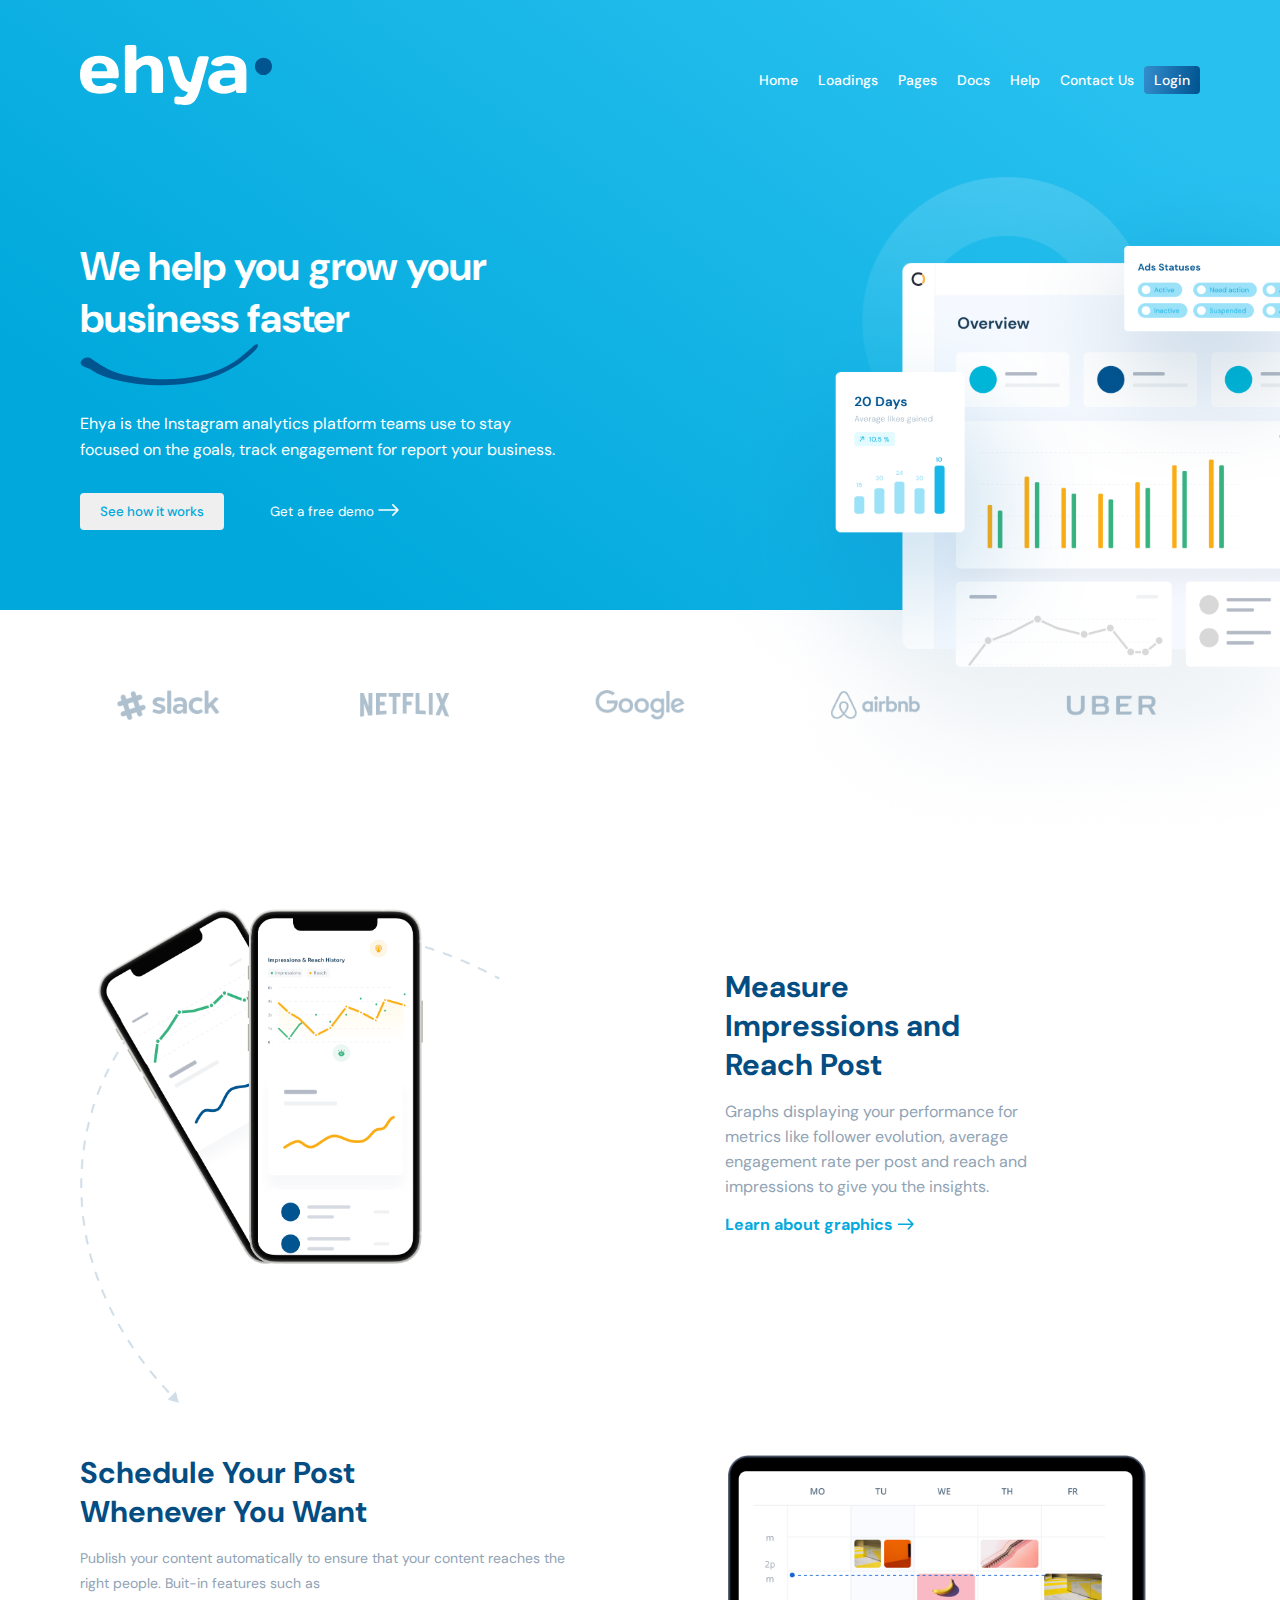
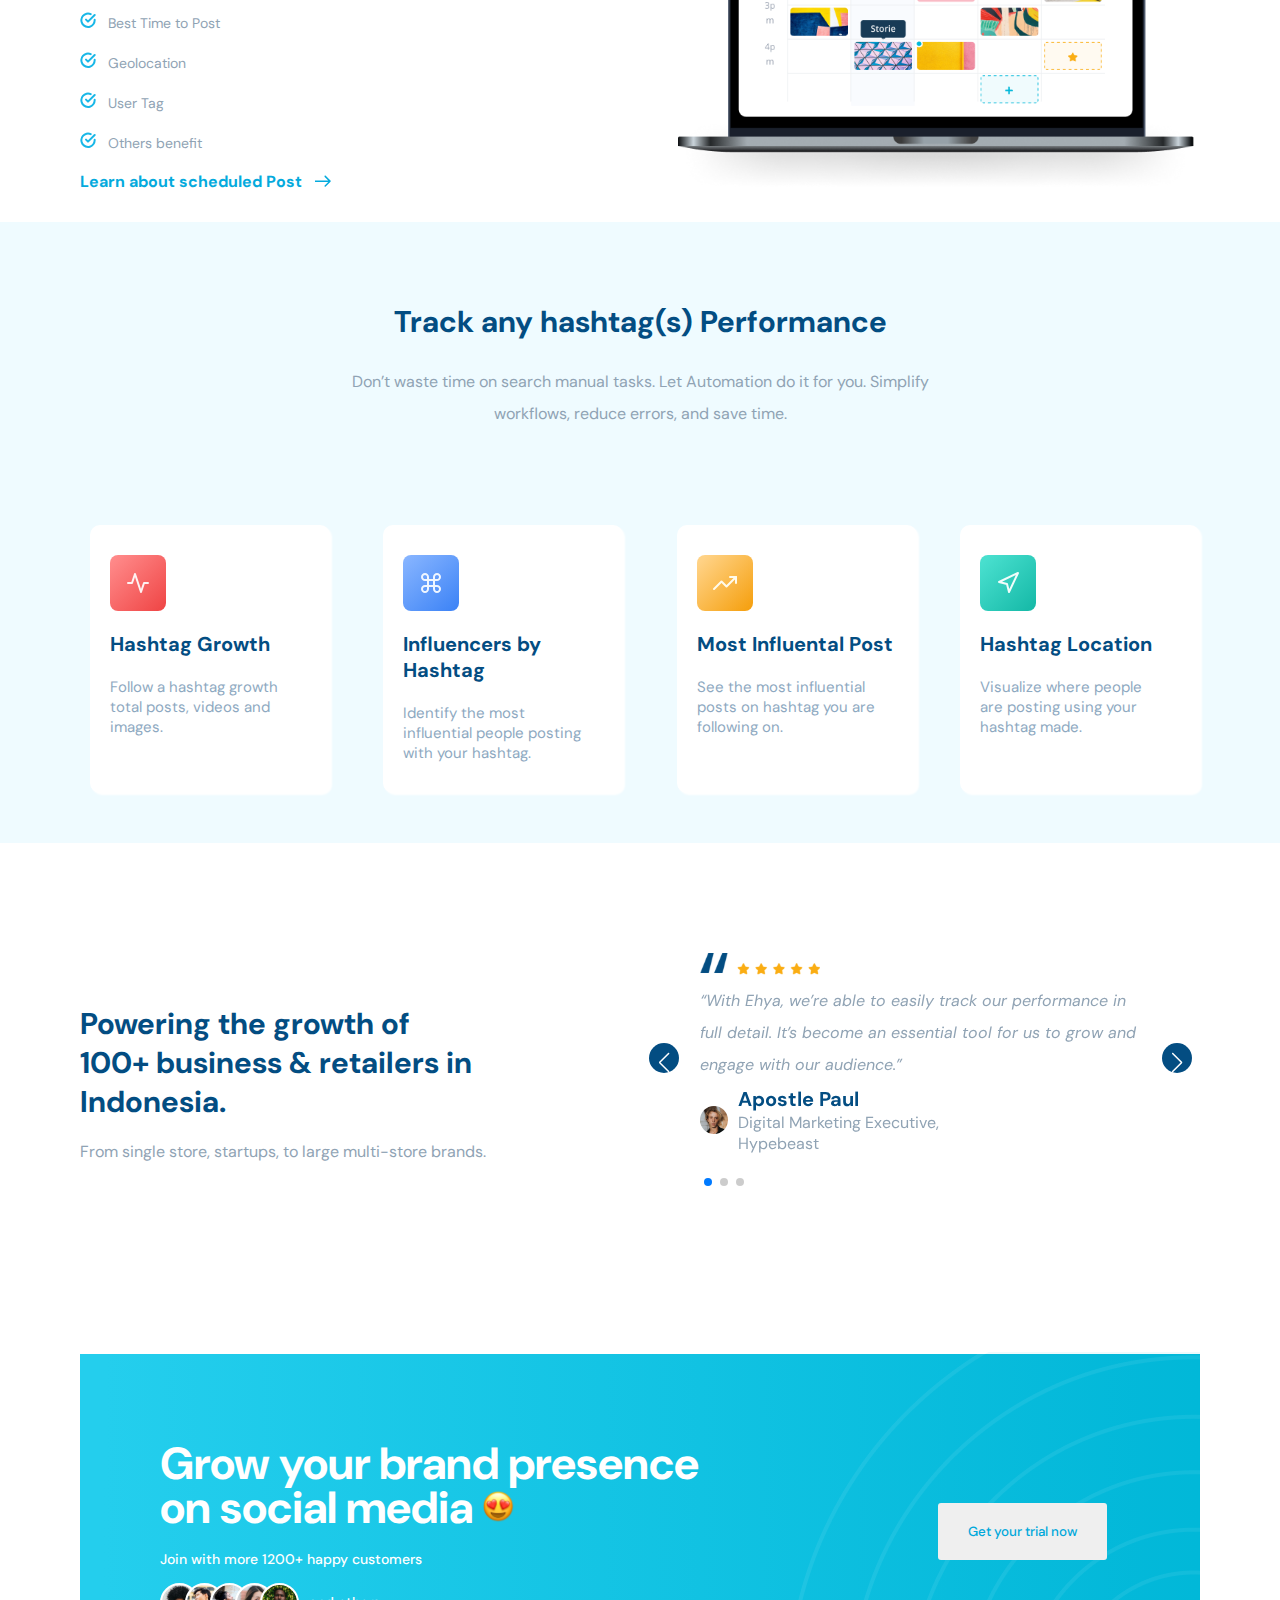
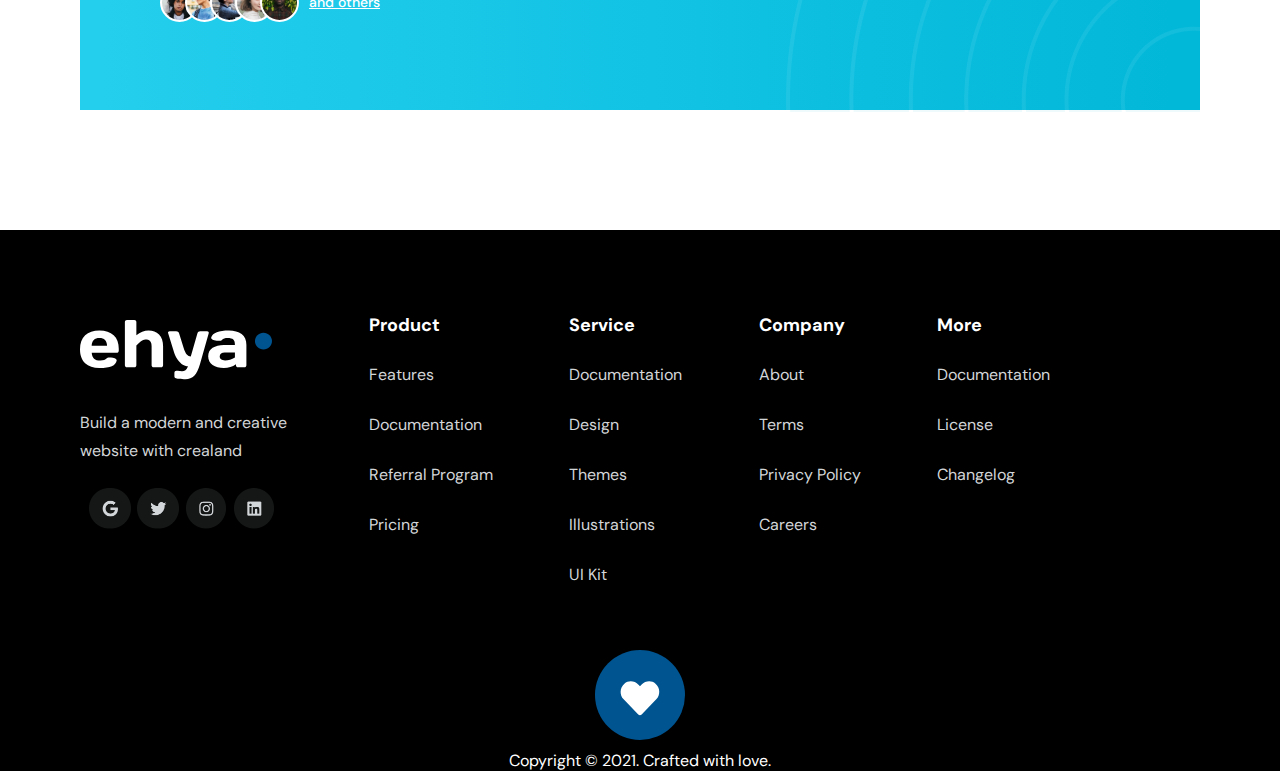
<file: index.html>
<html lang="en">
<head>
    <meta charset="UTF-8">
    <meta http-equiv="X-UA-Compatible" content="IE=edge">
    <meta name="viewport" content="width=device-width, initial-scale=1.0">
    <title>Home</title>
    <link rel="stylesheet" href="style.css">
    <link rel="preconnect" href="https://fonts.googleapis.com">
    <link rel="preconnect" href="https://fonts.gstatic.com" crossorigin>
    <link href="https://fonts.googleapis.com/css2?family=DM+Sans:ital,wght@0,400;0,500;0,700;1,400;1,500;1,700&family=Roboto:ital,wght@0,100;0,300;0,400;0,500;0,700;1,100;1,300;1,400;1,700&display=swap" rel="stylesheet">
    <link
    rel="stylesheet"
    href="https://cdn.jsdelivr.net/npm/swiper@9/swiper-bundle.min.css"
  />
</head>
<body>
    <div class="Head">
        <section class="section1">
            <header class="header">
                <img src="image/Logo.svg" alt="">
                <input type="checkbox" class="burger" id="burger"/>
            <label class="hamburger" for="burger">
                <svg xmlns="http://www.w3.org/2000/svg" width="26" height="26" fill="currentColor" class="bi bi-list" viewBox="0 0 16 16">
                <path fill-rule="evenodd" d="M2.5 12a.5.5 0 0 1 .5-.5h10a.5.5 0 0 1 0 1H3a.5.5 0 0 1-.5-.5zm0-4a.5.5 0 0 1 .5-.5h10a.5.5 0 0 1 0 1H3a.5.5 0 0 1-.5-.5zm0-4a.5.5 0 0 1 .5-.5h10a.5.5 0 0 1 0 1H3a.5.5 0 0 1-.5-.5z"/>
            </svg>
            </label>
                <nav class="navbar">
                    <ul>
                        <li>Home</li>
                        <li>Loadings</li>
                        <li>Pages</li>
                        <li>Docs</li>
                        <li>Help</li>
                        <li><a href="./contact-us.html">Contact Us</a></li>
                    </ul>
                    <button>
                        Login
                    </button>
                </nav>
            </header>
            <div class="business">
                <div class="grow">
                    <h1>We help you grow your business faster</h1>
                    <img src="image/Line.svg" alt="">
                    <p>Ehya is the Instagram analytics platform teams use to stay focused on the goals, track engagement for report your business.</p>
                    <div class="btn">
                        <button class="btn1">See how it works</button>
                        <button class="btn2">Get a free demo <img src="image/Arrow 1.svg"></button>
                    </div>
                </div>
                <div class="overview">
                    <img src="image/overviewimg.svg" alt="">
                </div>
            </div>
        </section>
        <div class="brands">
            <img src="image/slack.png" alt="">
            <img src="image/netflix.png" alt="">
            <img src="image/google.png" alt="">
            <img src="image/airbnb.png" alt="">
            <img src="image/uber.png" alt="">
        </div>
        <section class="section2a">
            <div class="measure">
                <div class="mobile">
                    <img src="image/mobile.png" alt="">
                </div>
                <div class="impressions">
                    <h3>Measure Impressions and Reach Post</h3>
                    <p>Graphs displaying your performance for metrics like follower evolution, average engagement rate per post and reach and impressions to give you the insights.</p>
                    <button class="btn3">Learn about graphics <img src="image/Arrow 3.svg"></button>
                </div>
            </div>
        </section>
        <section class="section3">
            <div class="schedule">
                <div class="content">
                    <h3>Schedule Your Post Whenever You Want</h3>
                    <p>Publish your content automatically to ensure that your content reaches the right people. Buit-in features such as</p>
                    <div class="bullets">
                        <p> <img src="image/bullet.svg" alt=""> &nbsp;&nbsp;Best Time to Post</p>
                    </div>
                    <div class="bullets">
                        <p> <img src="image/bullet.svg" alt=""> &nbsp;&nbsp;Geolocation</p>
                    </div>
                    <div class="bullets">
                        <p> <img src="image/bullet.svg" alt=""> &nbsp;&nbsp;User Tag</p>
                    </div>
                    <div class="bullets">
                        <p><img src="image/bullet.svg" alt=""> &nbsp;&nbsp;Others benefit</p>
                    </div>
                    <button class="btn4">Learn about scheduled Post  &nbsp;&nbsp;<img src="image/Arrow 3.svg"></button>
                </div>
                <div class="device">
                    <img src="image/Device - Macbook Pro.png" alt="">
                </div>
            </div>

        </section>
        <section class="section4">
            <div class="track">
                <div class="hashtag">
                    <h3>Track any hashtag(s) Performance</h3>
                    <p>Don’t waste time on search manual tasks. Let Automation do it for you. Simplify workflows, reduce errors, and save time.</p>
                </div>
                <div class="hashtagcard">
                    <div class="card">
                        <img src="image/growth.svg" alt="">
                        <h3>Hashtag Growth</h3>
                        <p>Follow a hashtag growth total posts, videos and images.</p>
                    </div>
                    <div class="card">
                        <img src="image/influencer.svg" alt="">
                        <h3>Influencers by Hashtag</h3>
                        <p>Identify the most influential people posting with your hashtag.</p>
                    </div>
                    <div class="card">
                        <img src="image/most.svg" alt="">
                        <h3>Most Influental Post</h3>
                        <p>See the most influential posts on hashtag you are following on.</p>
                    </div>
                    <div class="card">
                        <img src="image/location.svg" alt="">
                        <h3>Hashtag Location</h3>
                        <p>Visualize where people are posting using your hashtag made.</p>
                    </div>
                </div>
            </div>
        </section>
        <section class="section5">
            <div class="powering">
                <div class="growth">
                    <h3>Powering the growth of 100+ business & retailers in Indonesia.</h3>
                    <p>From single store, startups, to large multi-store brands.</p>
                </div>
                <!-- Slider main container -->
                <div class="swiper">
                    <!-- Additional required wrapper -->
                    <div class="swiper-wrapper">
                    <!-- Slides -->
                    <div class="swiper-slide">
                        <div class="Hart">
                            <img src="image/star.svg" alt="">
                            <p>“With Ehya, we’re able to easily track our performance in full detail. It’s become an essential tool for us to grow and engage with our audience.”</p>
                            <div class="jaquon">
                                <img src="image/JaquonPhoto.svg" alt="">
                                <div class="author">
                                    <h3>Apostle Paul</h3>
                                    <span>Digital Marketing Executive, Hypebeast</span>
                                </div>
                            </div>
                        </div>
                    </div>
                    <div class="swiper-slide">
                        <div class="Hart">
                            <img src="image/star.svg" alt="">
                            <p>“With Ehya, we’re able to easily track our performance in full detail. It’s become an essential tool for us to grow and engage with our audience.”</p>
                            <div class="jaquon">
                                <img src="image/JaquonPhoto.svg" alt="">
                                <div class="author">
                                    <h3>Jaquon Hart</h3>
                                    <span>Digital Marketing Executive, Hypebeast</span>
                                </div>
                            </div>
                        </div>
                    </div>
                    <div class="swiper-slide">
                        <div class="Hart">
                            <img src="image/star.svg" alt="">
                            <p>“With Ehya, we’re able to easily track our performance in full detail. It’s become an essential tool for us to grow and engage with our audience.”</p>
                            <div class="jaquon">
                                <img src="image/JaquonPhoto.svg" alt="">
                                <div class="author">
                                    <h3>Oladugba Taiwo</h3>
                                    <span>Digital Marketing Executive, Hypebeast</span>
                                </div>
                            </div>
                        </div>
                    </div>
                    </div>
                    <!-- If we need pagination -->
                    <div class="swiper-pagination"></div>
                
                    <!-- If we need navigation buttons -->
                    <div class="swiper-button-prev"></div>
                    <div class="swiper-button-next"></div>
                </div>
                
            </div>  

            <div class="socialmedia">
                <div class="social">
                    <h3>Grow your brand presence on social media <img src="image/love.svg"></h3>
                    <p>Join with more 1200+ happy customers</p>
                    <div class="customer">
                        <img src="image/customers.svg" alt="">
                        <button>and others</button>
                    </div>
                </div>
                <div class="eclipse">
                    <img src="image/eclipse.png" alt="">
                    <button>Get your trial now</button>
                </div>
            </div>
        </section>
        <footer>
            <div class="footer">
                <div class="logo">
                    <img src="image/Logo.svg" alt="">
                    <p>Build a modern and creative<br>website with crealand</p>
                    <img class="social-icons" src="image/socials.png" alt="">
                </div>
                <div class="info">
                    <div class="information">
                        <div class="card1">
                            <navbar>
                                <ul>
                                    <li class="product">Product</li>
                                    <li>Features</li>
                                    <li>Documentation</li>
                                    <li>Referral Program</li>
                                    <li>Pricing</li>
                                </ul>
                            </navbar>
                        </div>
                        <div class="card1">
                            <navbar>
                                <ul>
                                    <li class="product">Service</li>
                                    <li>Documentation</li>
                                    <li>Design</li>
                                    <li>Themes</li>
                                    <li>Illustrations</li>
                                    <li>UI Kit</li>
                                </ul>
                            </navbar>
                        </div>
                        <div class="card1">
                            <navbar>
                                <ul>
                                    <li class="product">Company</li>
                                    <li>About</li>
                                    <li>Terms</li>
                                    <li>Privacy Policy</li>
                                    <li>Careers</li>
                                </ul>
                            </navbar>
                        </div>
                        <div class="card1">
                            <navbar>
                                <ul>
                                    <li class="product">More</li>
                                    <li>Documentation</li>
                                    <li>License</li>
                                    <li>Changelog</li>
                                </ul>
                            </navbar>
                        </div>
                    </div>
                    
                   
                </div>
            </div>
            <div class="heart">
                <img src="image/Heart.svg" alt="">
                <p>Copyright © 2021. Crafted with love.</p>
            </div>  
        </footer>
    </div>
    <script src="https://cdn.jsdelivr.net/npm/swiper@9/swiper-bundle.min.js"></script>
    <script src="main.js"></script>

</body>
</html>
</file>
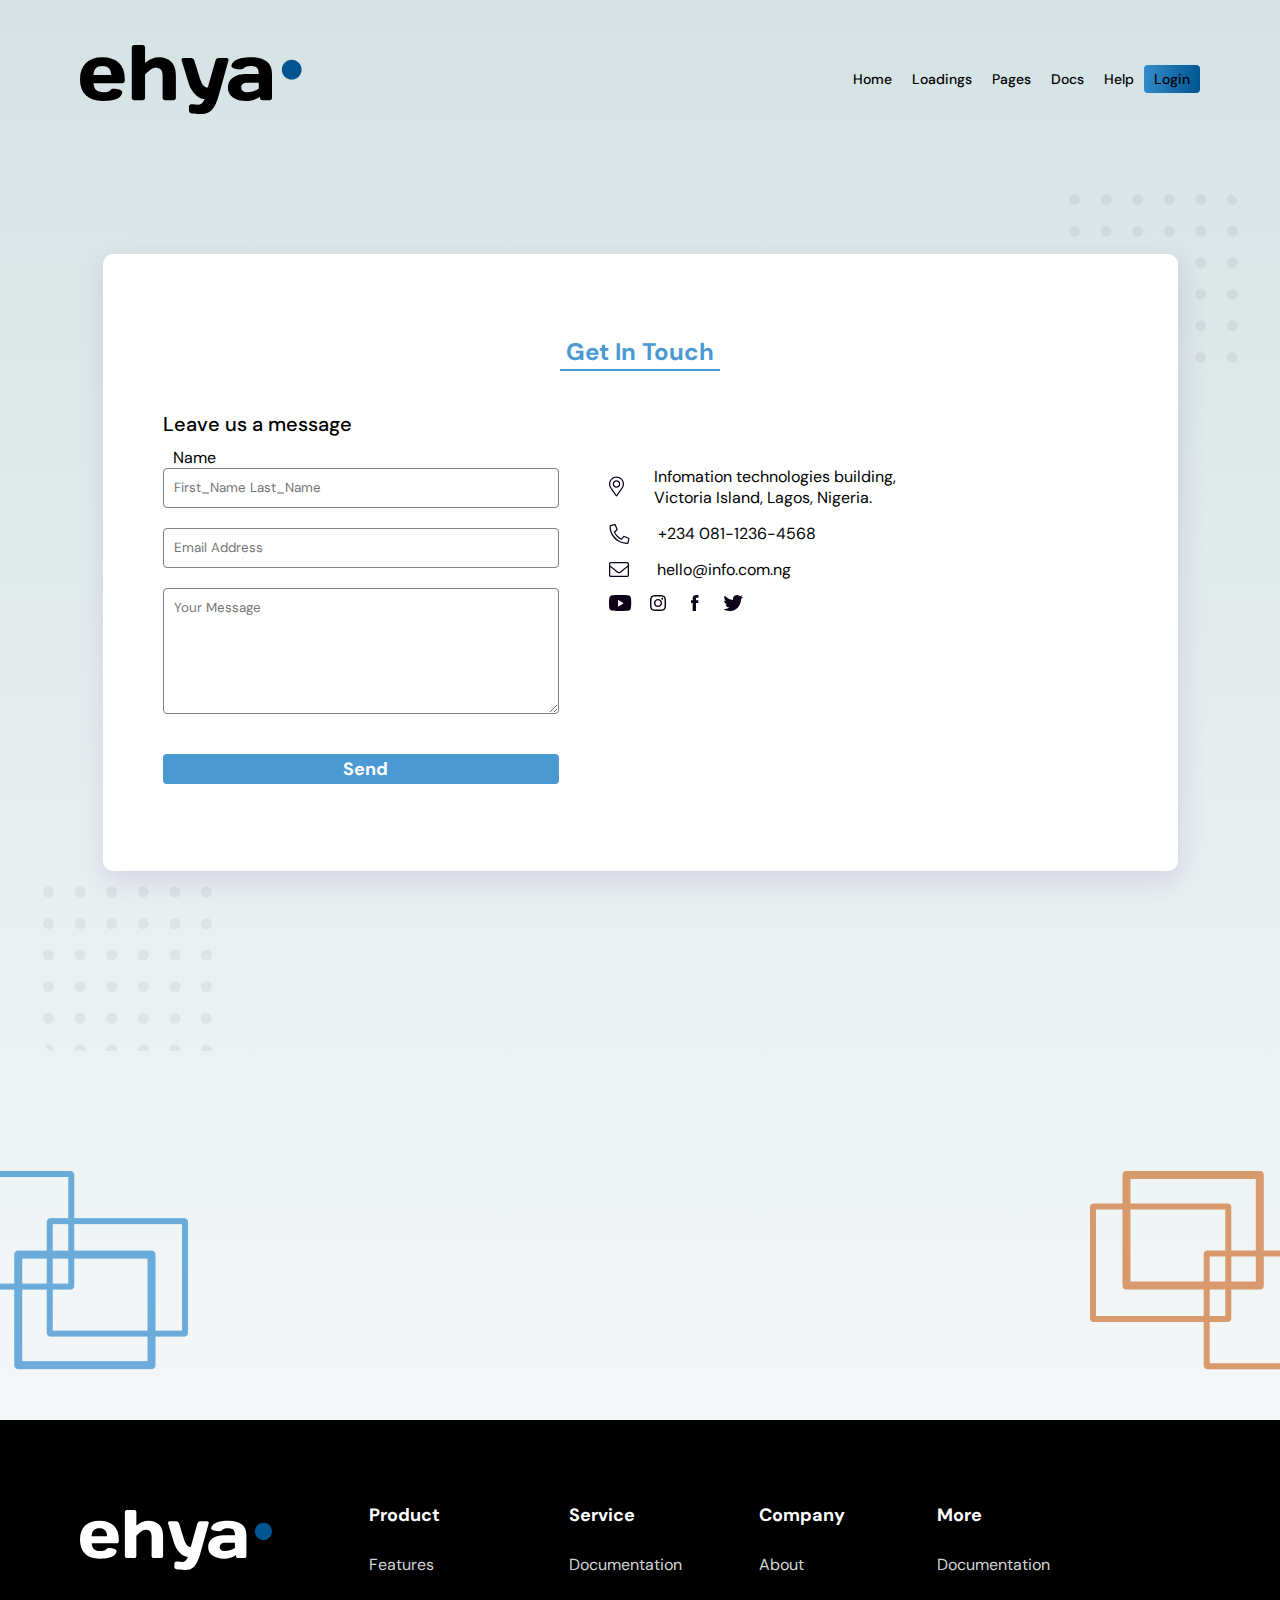
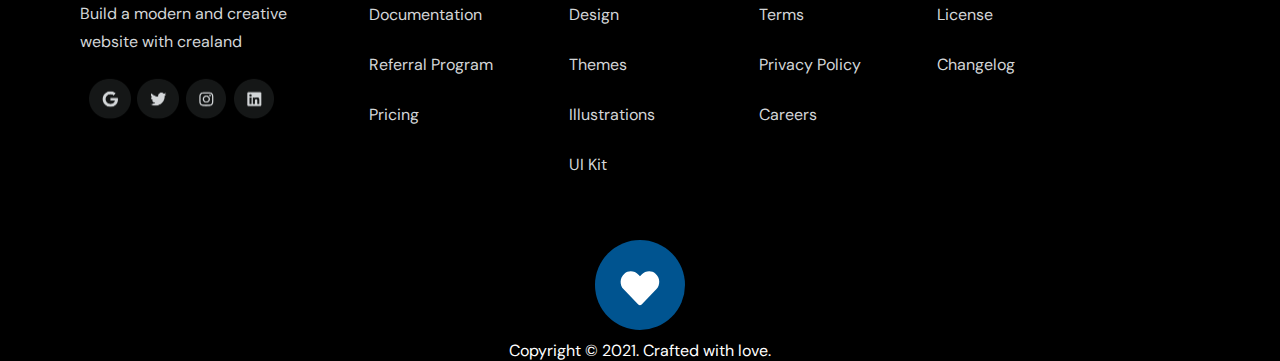
<file: contact-us.html>
<html lang="en">
<head>
    <meta charset="UTF-8">
    <meta http-equiv="X-UA-Compatible" content="IE=edge">
    <meta name="viewport" content="width=device-width, initial-scale=1.0">
    <title>Contact Us</title>
    <link rel="stylesheet" href="contact-us.css">
    <link rel="preconnect" href="https://fonts.googleapis.com">
    <link rel="preconnect" href="https://fonts.gstatic.com" crossorigin>
    <link href="https://fonts.googleapis.com/css2?family=DM+Sans:ital,wght@0,400;0,500;0,700;1,400;1,500;1,700&family=Roboto:ital,wght@0,100;0,300;0,400;0,500;0,700;1,100;1,300;1,400;1,700&display=swap" rel="stylesheet">
</head>
<body>
    <div class="Head">
        <section class="section1">
            <header class="header">
                <img src="image/Logo2.svg" alt="">
                <input type="checkbox" class="burger" id="burger"/>
            <label class="hamburger" for="burger">
                <svg xmlns="http://www.w3.org/2000/svg" width="26" height="26" fill="currentColor" class="bi bi-list" viewBox="0 0 16 16">
                <path fill-rule="evenodd" d="M2.5 12a.5.5 0 0 1 .5-.5h10a.5.5 0 0 1 0 1H3a.5.5 0 0 1-.5-.5zm0-4a.5.5 0 0 1 .5-.5h10a.5.5 0 0 1 0 1H3a.5.5 0 0 1-.5-.5zm0-4a.5.5 0 0 1 .5-.5h10a.5.5 0 0 1 0 1H3a.5.5 0 0 1-.5-.5z"/>
            </svg>
            </label>
                <nav class="navbar">
                    <ul>
                        <li>Home</li>
                        <li>Loadings</li>
                        <li>Pages</li>
                        <li>Docs</li>
                        <li>Help</li>
                    </ul>
                    <button>
                        Login
                    </button>
                </nav>
            </header>
        </section1>
        <div class="Get-in">
            <div class="get">
                <div class="underline">
                    <h4>Get In Touch</h4>
                    <img src="image/underline.png" alt="">
                </div>
                
            <div class="message">
                <div class="form">
                    <h5>Leave us a message</h5>

                    <form>
                        <p>Name</p>
                        <input type="text" placeholder="First_Name Last_Name">
                        <br>
                        <input type="text" placeholder="Email Address">
                        <br>
                        <textarea rows="4" cols="50" name="comment" form="usrform" placeholder="Your Message"></textarea><br>
                        <button>Send</button>
                    </form>
                </div>
                <div class="contact">
                    <div class="location">
                        <img src="image/location2.svg" alt="">
                        <p>Infomation technologies building, Victoria Island, Lagos, Nigeria.</p>
                    </div>
                    <div class="Dial">
                        <img src="image/dial.svg" alt="">
                        <p>+234 081-1236-4568</p>
                    </div>
                    <div class="email">
                        <img src="image/email.svg" alt="">
                        <p>hello@info.com.ng</p>
                    </div>
                    <div class="social-page">
                        <img src="image/socialpages.svg" alt="">
                    </div>
                    <div class="map">
                        <iframe src="https://www.google.com/maps/embed?pb=!1m18!1m12!1m3!1d3958.865966471348!2d3.3701420139541027!3d7.141494017653528!2m3!1f0!2f0!3f0!3m2!1i1024!2i768!4f13.1!3m3!1m2!1s0x103a4b3777ace845%3A0xc755e04e26622012!2sGrazac%20Academy!5e0!3m2!1sen!2sng!4v1679160532655!5m2!1sen!2sng" width="90%" height="auto" style="border:0;" allowfullscreen="" loading="lazy" referrerpolicy="no-referrer-when-downgrade"></iframe>
                    </div>
                </div>
            </div>
            </div>
            
            
        </div>
        <div class="spiral">
            <img src="image/spiral2.svg" alt="">
            <img src="image/spiral1.png" alt="">
        </div>
        <footer>
            <div class="footer">
                <div class="logo">
                    <img src="image/Logo.svg" alt="">
                    <p>Build a modern and creative<br>website with crealand</p>
                    <img class="social-icons" src="image/socials.png" alt="">
                </div>
                <div class="info">
                    <div class="information">
                        <div class="card1">
                            <navbar>
                                <ul>
                                    <li class="product">Product</li>
                                    <li>Features</li>
                                    <li>Documentation</li>
                                    <li>Referral Program</li>
                                    <li>Pricing</li>
                                </ul>
                            </navbar>
                        </div>
                        <div class="card1">
                            <navbar>
                                <ul>
                                    <li class="product">Service</li>
                                    <li>Documentation</li>
                                    <li>Design</li>
                                    <li>Themes</li>
                                    <li>Illustrations</li>
                                    <li>UI Kit</li>
                                </ul>
                            </navbar>
                        </div>
                        <div class="card1">
                            <navbar>
                                <ul>
                                    <li class="product">Company</li>
                                    <li>About</li>
                                    <li>Terms</li>
                                    <li>Privacy Policy</li>
                                    <li>Careers</li>
                                </ul>
                            </navbar>
                        </div>
                        <div class="card1">
                            <navbar>
                                <ul>
                                    <li class="product">More</li>
                                    <li>Documentation</li>
                                    <li>License</li>
                                    <li>Changelog</li>
                                </ul>
                            </navbar>
                        </div>
                    </div>
                    
                   
                </div>
            </div>
            <div class="heart">
                <img src="image/Heart.svg" alt="">
                <p>Copyright © 2021. Crafted with love.</p>
            </div>  
        </footer>

    </div>
</body>
</html>
</file>
<file: contact-us.css>
*{
    margin: 0;
    padding: 0;
    font-family: 'DM Sans', sans-serif;
}

.section1{
   background: linear-gradient(#D5E2E4, #fff)

}
.header{
    display: flex;
    justify-content: space-between;
    align-items: center;
    margin-left: 80px;
    margin-right: 80px;
    padding-top: 45px;
}
.header img{
    width: 20%;
    height: auto;
}
.navbar{
    display: flex;
    align-items: center;
}
.navbar ul{
    display: flex;
    justify-content: space-between;
    color: black;
}
.navbar ul li{
    margin-left: 20px;
    list-style-type: none;
    font-size: 14px;
    font-weight: 500;
    cursor: pointer;
}
.navbar button{
    margin-left: 10px;
    background: linear-gradient(278.21deg, #005490 1.66%, #328BCB 96.78%);
    color: black;
    border-radius: 4px;
    padding: 5px 10px;
    border: none;
    font-size: 14px;
    font-weight: 500;
    cursor: pointer;
}
.navbar button:hover{
    background-color: white;
    color: #005490;
}
.hamburger, .burger{
    display: none;
    cursor: pointer;
}

.ellip{
    position: relative;
    left: 0px;
    padding-left: 50px;
    rotate: 180deg;
    margin-top: 80px;
}
.Get-in{
    width: fit-content;
    margin: auto;
    padding: 60px;
    margin-top: 80px;
    width: fit-content;
    padding-bottom: 180px;
    background-image: url('./image/ellipses.png');
    background-size: cover;
    background-repeat: no-repeat;
    height: auto;
    border-radius: 10px;
    margin-bottom: 80px;
}

.get{
    display: flex;
    flex-direction: column;
    width: fit-content;
    padding: 60px;
    background-color: #fff;   
    border-radius: 10px;
    box-shadow: 2px 10px 28px rgba(75, 0, 129, 0.12);
}

.Get-in h4{
    text-align: center;
    font-weight: 700;
    font-size: 24px;
    line-height: 25px;
    color: #4A99D3;
    margin-top: 25px;
    padding-bottom: 5px;
}
.underline{
    display: grid;
    justify-content: center;
}
.message{
    margin-top: 40px;
    display: flex;
    width:100%;
    justify-content: space-between;
}
.form{
    margin-right: 50px;
}
.form h5{
    font-weight: 500;
    font-size: 20px;
    padding-bottom: 10px;
}
.form p{
    font-weight: 400;
    font-size: 16px;
    padding-left: 10px;
}
.form input:nth-of-type(1){
    width: 100%;
    height: 40px;
    border: 1px solid grey;
    border-radius: 4px;
    padding-left: 10px;
    margin-bottom: 20px;
}
.form input:nth-of-type(2){
    width: 100%;
    height: 40px;
    border: 1px solid grey;
    border-radius: 4px;
    padding-left: 10px;
    margin-bottom: 20px;

}
textarea{
    width: 100%;
    height: 126px;
    border: 1px solid grey;
    border-radius: 4px;
    padding-left: 10px;
    padding-top: 10px;
    margin-bottom: 40px;
}
.form button{
    width: 100%;
    height: 30px;
    border-radius: 4px;
    padding-left: 10px;
    margin-bottom: 20px;
    background-color:#4A99D3;
    color: #fff;
    font-weight: 700;
    font-size: 18px;
    border: none;
}
.form button:hover{
    background-color: #005490;
    color: #328BCB;
}
.contact{
    margin-top: 55px;
}

.location{
    display: flex;
    align-items: center;
    margin-bottom: 15px;
}
.location p{
    Width: 50%;
    margin-left: 30px;
    font-weight: 400;
    font-size: 16px;
}
.Dial{
    display: flex;
    align-items: center;
    margin-bottom: 15px;
}
.Dial p{
    margin-left: 28px;
    font-weight: 400;
    font-size: 16px;
}
.email{
    display: flex;
    align-items: center;
    margin-bottom: 15px;
}
.email p{
    margin-left: 28px;
    font-weight: 400;
    font-size: 16px;
}
.map{
    margin-top: 25px;
    margin-bottom: 25px;

}
.spiral{
    margin-bottom: 50px;
}
.spiral img:nth-last-of-type(1){
    position: relative;
    left: 0px;
    margin-top: 40px;
}
.spiral img:nth-last-of-type(2){
    position: absolute;
    right: 0px;
    margin-top: 40px;
   
}
.footer{
    background-color: black;
    color: white;
    display: flex;
    justify-content: space-between;
    padding-left: 80px;
    padding-right: 80px;
    padding-top: 70px;
}
.logo{
    width:20%;
    padding-top: 20px;
}
.info{
    width: 80%;
}
.logo img:nth-of-type(1){
    width: 100%;
}
.logo p{
    font-weight: 400;
    font-size: 16px;
    line-height: 28px;
    color: #D3D6D8;
    padding-top: 20px;
}
.social-icons{
    width: 90%;
    height: auto;
    padding-top: 15px;
    cursor: pointer;
}
.information{
    display: flex;
    justify-content: space-between;
    padding-left: 45px;
    padding-right: 150px;
    padding-bottom: 50px;

}
.card1 li{
    font-weight: 400;
    font-size: 16px;
    line-height: 50px;
    color:  #D3D6D8;
    list-style-type: none;
    cursor: pointer;
    margin-left: 20px;
}
.product{
    font-weight: 700 !important;
    font-size: 18px !important;
    color: white !important;
}
.heart{
    display: flex;
    flex-direction: column;
    justify-content: center;
    text-align: center;
    background-color: black;
    color: #fff;
}
.heart img{
    width: 90px;
    height: auto;
    justify-self: center;
    margin: auto;
    padding-bottom: 10px;
}

@media only screen and (max-width:768px){
    .header{
        margin-left: 30px;
        margin-right: 30px;
    }
    .message{
        display: grid;
        padding: 0px;
    }
  .Get-in{
        padding: 0px;
        padding-left: 20px;
        padding-right: 20px;
    }
    .form{
        margin-right: 0px;

    }
    textarea{
        width: 100%;
    }
    .spiral img:nth-last-of-type(1){
        display: none;
    }
    .spiral img:nth-last-of-type(2){
       display: none;
       
    }
    .footer, .information{
        display: grid;
        padding: 30px;
        padding-left: 0px;
    }

    .card1 navbar ul li{
        margin-left: 0px;
    }
    .logo{
        width: 100%;
    }
    .social-icons{
        display: none;
    }
    .navBar{
        display: none;
    }

    .hamburger {
        display: block;
        
    }
    .footer{
        padding-left: 40px;
        padding-right: 40px;
    }

    .burger:checked ~ .navBar{
        background-color: white;
        display: block;
        position: absolute;
        margin-top: 300px;
        width: 80%;
        padding-top: 20px;
    }
    .burger:checked ~ .navBar ul{
        display: grid;
        color: #00A8DB;
        justify-content: left;
        padding: 0; 
    }
    .burger:checked ~ .navBar ul li{
        margin-bottom: 10px;
    }
     
    .burger:checked ~ .navbar button{
       margin-bottom: 20px;
       margin-top: 20px;
    padding: 5px 10px; 
    }
    .navbar button:hover{
        background-color: white;
        color: #005490;
    }
}
</file>
<file: style.css>
*{
    margin: 0;
    padding: 0;
    font-family: 'DM Sans', sans-serif;
}

.swiper {
    width: 50%;
    height: fit-content;
  }

.swiper .swiper-pagination{
    width: auto !important;
}
.section1{
    background: linear-gradient(216.04deg, #27C0EF 13.84%, #00A8DB 83.53%);
}
.header{
    display: flex;
    justify-content: space-between;
    align-items: center;
    margin-left: 80px;
    margin-right: 80px;
    padding-top: 45px;
}
.header img{
    width: 20%;
    height: auto;
}
.navbar{
    display: flex;
    align-items: center;
}
.navbar ul{
    display: flex;
    justify-content: space-between;
    color: white;
}
.navbar ul li{
    margin-left: 20px;
    list-style-type: none;
    font-size: 14px;
    font-weight: 500;
    cursor: pointer;
}
a{
    color: white;
    text-decoration: none;
}
.navbar button{
    margin-left: 10px;
    background: linear-gradient(278.21deg, #005490 1.66%, #328BCB 96.78%);
    color: white;
    border-radius: 4px;
    padding: 5px 10px;
    border: none;
    font-size: 14px;
    font-weight: 500;
    cursor: pointer;
}
.navbar button:hover{
    background-color: white;
    color: #005490;
}
.hamburger, .burger{
    display: none;
    cursor: pointer;
}
.business{
    display: flex;
    justify-content: space-between;
    margin-left: 80px;
    padding-bottom: 80px;
    
}
.grow h1{
    font-weight: 700;
    font-size: 40px;
    margin-top: 125px;
    color: white;
}
.grow p{
    color: white;
    margin-top: 25px;
    font-Weight:400;
    font-Size:16px;
    line-height:26px;
    padding-right: 50px;
    padding-bottom: 30px;
}
.btn .btn1{
    padding: 10px 20px;
    color: #00A8DB;
    font-weight: 500;
    border: none;
    border-radius: 4px;
    cursor: pointer;
}
.btn .btn1:hover{
    background-color: #328BCB;
    color: white;
}
.btn .btn2{
    background: none;
    border: none;
    color: white;
    padding-left: 42px;
    cursor: pointer;
}
.overview{
    margin-top: 40px;
    position: relative;
    width: 100%;
    height: 100%;
    display: flex;
    justify-content: end;
}
.overview img{
    position: absolute;
    width: auto;
    height: 700px;
}
.brands{
    display: flex;
    justify-content: space-between;
    padding: 80px 80px;
    overflow-x: hidden;
    background-color: #FFFFFF;
}

.brands img{
    width: auto;
    height: 30px;
}
.measure{
    display: flex;
    justify-content: space-between;
    align-items: center;
    background-color: #FFFFFF;
    padding-left: 80px;
    padding-right: 80px;
}
.mobile img{
    width: 80%;
    height: auto;
    margin-top: 100px;
}
.impressions{
    display: grid;
    justify-content: center;
    text-align: left;
   
}
.impressions h3{
    font-weight: 700;
    font-size: 30px;
    margin-bottom: 15px;
    margin-left: 120px;
    margin-right: 200px;
    color: #034D82;
}
.impressions p{
    margin-bottom: 15px;
    font-weight: 400;
    font-size: 16px;
    margin-left: 120px;
    margin-right: 130px;
    color: #90A3B4;
    line-height: 25px;
}
.impressions .btn3{
    background: none;
    border: none;
    color: #04AADD;
    font-weight:700;
    font-size:16px;
    justify-content: center;
    text-align: left;
    margin-left: 120px;
    cursor: pointer;
}
.schedule{
    display: flex;
    justify-content: space-between;
    align-items: center;
    background-color: #FFFFFF;
    padding-top: 50px;
    padding-left: 80px;
    padding-right: 80px;
    padding-bottom: 30px;
}
.content h3{
    font-weight: 700;
    font-size: 30px;
    margin-bottom: 15px;
    margin-right: 200px;
    color: #034D82;
}
.content p{
    margin-bottom: 15px;
    font-weight: 400;
    font-size: 14px;
    margin-right: 75px;
    color: #90A3B4;
    line-height: 25px;
}
.content .btn4{
    background: none;
    border: none;
    color: #04AADD;
    font-weight:700;
    font-size:16px;
    justify-content: center;
    text-align: left;
    cursor: pointer;
}
.device img{
    width: 100%;
    height: auto;
}
.track{
    background-color: #EFFBFF;
    padding-top: 80px;
}
.hashtag{
    display: grid;
    justify-content: center;
    align-items: center;
    text-align: center;
}
.hashtag h3{
    font-weight: 700;
    font-size: 30px;
    margin-bottom: 25px;
    color: #034D82;
}
.hashtag p{
    text-align: center;
    margin-bottom: 15px;
    font-weight: 400;
    font-size: 16px;
    color: #90A3B4;
    line-height: 32px;
    width:579px;
    height:64px;
}
.hashtagcard{
    display: flex;
    justify-content: space-between;
    padding-left: 80px;
    padding-right: 80px;
    padding-top: 80px;
    padding-bottom: 50px;
}
.card{
    background-color: white;
    box-shadow: 2px 2px 2px  #FFFFFF;
    padding: 30px 20px;
    border-radius: 10px;
    width: 200px;
    margin-left: 10px;
}
.card:hover{
    background-color: #04AADD;
    color: white;
    transition: width 2s, transform 2s;
    width: 220px;
    transition-timing-function: linear;
}

.card p:hover{
    color: #fff !important;
}
.card:last-child{
    margin-left: 0;
}

.card img{
    padding-bottom: 20px;
}
.card h3{
    font-weight:700;
    font-size: 20px;
    color: #034D82;
    margin-bottom: 20px
}
.card p{
    font-weight: 400;
    font-size: 15px;
    line-height: 20px;
    color:#8EA9C1;
    margin-right: 20px;
}
.powering{
    display: flex;
    justify-content: space-between;
    align-items: center;
    background-color: #FFFFFF;
    padding: 80px 80px;
}
.growth{
    width: 50%;
    padding-top: 50px;
}
.growth h3{
    font-weight: 700;
    font-size: 30px;
    color: #034D82;
    padding-bottom: 20px;
    padding-right: 160px;
}
.growth p{
    font-weight: 400;
    font-size: 16px;
    color:  #90A3B4;
}
.Hart{
    width: 50%;
    padding-top: 30px;
    padding-bottom: 40px;
}
.Hart img{
    width: 120px;
}
.Hart p{
    font-weight: 400;
    font-size: 16px;
    font-style: italic;
    line-height: 32px;
    Width: 442px;
    color: #90A3B4;
    padding-top: 10px;
    padding-bottom: 5px;
}
.jaquon{
    display: flex;
}
.jaquon img{
    width: 10%;
}
.jaquon h3{
    font-weight: 700;
    font-size: 20px;
    color: #034D82;
}
.author{
    display: grid;
    padding-left: 10px;
}
.author span{
    color:#90A3B4;
    font-weight: 400;
    font-size: 16px;
}
.section5{
    margin-bottom: 120px;
}
.socialmedia{
    display: flex;
    justify-content: space-between;
    align-items: center;
    background: linear-gradient(270.04deg, #01B8D9 0.05%, #24CEED 97.84%);
    margin: 80px 80px;
    padding-left: 80px;
    padding-top: 88px;
    padding-bottom: 88px;
   
}
.social h3{
    font-style: normal;
    font-weight: 700;
    font-size: 45px;
    line-height: 44px;
    color: #FFFFFF;
    padding-right: 100px;
    padding-bottom: 20px;
} 
.social p{
    font-weight: 500;
    font-size: 14px;
    color: #FFFFFF;
    padding-bottom: 15px;
}
.customer{
    display: flex;
    align-items: center;
}
.customer img{
    padding-right: 10px;
}
.customer button{
    font-weight: 500;
    font-size: 14px;
    color: #FFFFFF;
    background: none;
    border: none;
    cursor: pointer;
    text-decoration-line: underline;
}

.eclipse{
    position: relative;
    width: 50%;
    height: inherit;
    display: grid;
    justify-content: center;
    align-items: center;
}
.eclipse img{
    justify-self: end;
    z-index: 0;
    position: absolute;
    height: inherit;

}
.eclipse button{
    padding: 20px 30px;
    color: #00A8DB;
    font-weight: 500;
    border: none;
    border-radius: 3px;
    cursor: pointer;
    position: relative;
}
.eclipse button:hover{
    background-color: #328BCB;
    color: white;
}
.footer{
    background-color: black;
    color: white;
    display: flex;
    justify-content: space-between;
    padding-left: 80px;
    padding-right: 80px;
    padding-top: 70px;
}
.logo{
    width:20%;
    padding-top: 20px;
}
.info{
    width: 80%;
}
.logo img:nth-of-type(1){
    width: 100%;
}
.logo p{
    font-weight: 400;
    font-size: 16px;
    line-height: 28px;
    color: #D3D6D8;
    padding-top: 20px;
}
.social-icons{
    width: 90%;
    height: auto;
    padding-top: 15px;
    cursor: pointer;
}
.information{
    display: flex;
    justify-content: space-between;
    padding-left: 45px;
    padding-right: 150px;
    padding-bottom: 50px;

}

.card1 li{
    font-weight: 400;
    font-size: 16px;
    line-height: 50px;
    color:  #D3D6D8;
    list-style-type: none;
    cursor: pointer;
    margin-left: 20px;
}
.product{
    font-weight: 700 !important;
    font-size: 18px !important;
    color: white !important;
}
.heart{
    display: flex;
    flex-direction: column;
    justify-content: center;
    text-align: center;
    background-color: black;
    color: #fff;
}
.heart img{
    width: 90px;
    height: auto;
    justify-self: center;
    margin: auto;
    padding-bottom: 10px;
}

.swiper-button-prev::after, .swiper-button-next::after{
    font-size: 20px !important;
    background-color: #034D82;
    color: #fff;
    border-radius: 50%;
    padding: 10px;
    /* padding-top: 0px; */
    height: 10px;
    width: 15px;
}
.swiper-slide:nth-child(1), .swiper-pagination{
    padding-left: 60px;
}
@media only screen and (max-width:768px){

    .swiper-slide:nth-child(1), .swiper-pagination{
        padding-left: 0px;
    }
.swiper {
    width: 100%;
    height: auto;
    margin-bottom: 60px;
  }
    .header{
        margin-left: 30px;
        margin-right: 30px;
    }
    .overview{
        display: none;
    }
    .business{
        display: grid;
        margin-left: 30px;
        padding-bottom: 30px;
    }
    .btn .btn1:hover{
        background-color: #328BCB;
        color: white;
    }
    .brands{
        display: grid;
        justify-content: center;
        padding: 0px 0px;
        overflow-x: hidden;
    }
    .brands img{
        margin: 0px 0px 0px;
        padding-left: 0px;
        margin-top: 30px;
    }
    .measure{
        display: grid;
        padding-left: 30px;
        padding-right: 0px;
    }
    .mobile img{
        width: 100%;
        height: auto;
        margin-top: 30px;
        margin-bottom: 30px;
        
    }
    .impressions h3{
        margin-bottom: 15px;
        margin-left: 0px;
        margin-right: 0px;
    }
    .impressions p{
        margin-left: 0px;
        margin-right: 0px;
    }
    .impressions .btn3{
        margin-left: 0px;
        cursor: pointer;
    }
    .schedule{
        display: grid;
        justify-content: space-between;
        align-items: center;
        background-color: #FFFFFF;
        padding-top: 50px;
        padding-left: 30px;
        padding-right: 0px;
        padding-bottom: 30px;
    }
    .content .btn4{
        margin-bottom: 30px;
    }
    .device img{
        width: 100%;
        height: auto;
    }
    .track{
        padding-top: 20px;
        margin-left: 0px;
        padding-left: 0px;
    }
    .hashtag h3{
        margin-left: 0px;
        padding-left: 0px;
        font-size: 30px;
        margin-bottom: 25px;
    
    }
    .hashtag p{
        margin-left: 30px;
        margin-right: 30px;
        margin-bottom: 15px;
        width:auto;
    } 
    .section5{
        margin-bottom: 0px;
    }
    .powering{
        display: grid;
        padding-left: 30px;
        padding-right: 30px;
        padding-top: 0px;
        padding-bottom: 0px;
    }
    .Hart{
        width: 100%;
        margin-bottom: 0px;
        padding-bottom: 0px;
    }
    .growth{
        width: 100%;
        padding-top: 30px;
    }
    .growth h3{
        padding-right: 0px;
        width: 100%;
    }
    .socialmedia{
        display: grid;
        margin: 0px 0px;
        padding-left: 30px;
        padding-top: 30px;
        padding-bottom: 20px;
    }
    .Hart p{
        width: 100%;
    
    }
    .content h3{
        margin-right: 0px;
    }
    .eclipse{
        padding: 0px;
        margin: 0px;
        position: relative;
        width: 100%;
        height: inherit;
        display: grid;
        justify-content: start;
        align-items: center;
    }
    .eclipse img{
        display: none;
    }
    .eclipse button{
        padding: 20px 30px;
        margin-top: 10px;
    }
    a{
        color: #328BCB;
        text-decoration: none;
    }
    .social h3{
        padding-right: 30px;
    }
    .hashtagcard{
        display: grid;
        justify-content: center;
    }
    .card{
        margin-bottom: 30px;
    }
    .footer, .information{
        display: grid;
        padding: 30px;
        padding-left: 0px;
    }

    .footer{
        padding-left: 40px;
        padding-right: 40px;
    }

    .card1 navbar ul li{
        margin-left: 0px;
    }
    .logo{
        width: 100%;
    }
    .social-icons{
        display: none;
    }
    .navBar{
        display: none;
    }

    .hamburger {
        display: block;
        
    }
    .burger:checked ~ .navBar{
        background-color: white;
        display: block;
        position: absolute;
        margin-top: 300px;
        width: 80%;
        padding-top: 20px;
    }
    .burger:checked ~ .navBar ul{
        display: grid;
        color: #00A8DB;
        justify-content: left;
        padding: 0; 
    }
    .burger:checked ~ .navBar ul li{
        margin-bottom: 10px;
    }
     
    .burger:checked ~ .navbar button{
       margin-bottom: 20px;
       margin-top: 20px;
        padding: 5px 10px; 
    }
    .navbar button:hover{
        background-color: white;
        color: #005490;
    }
}
</file>
